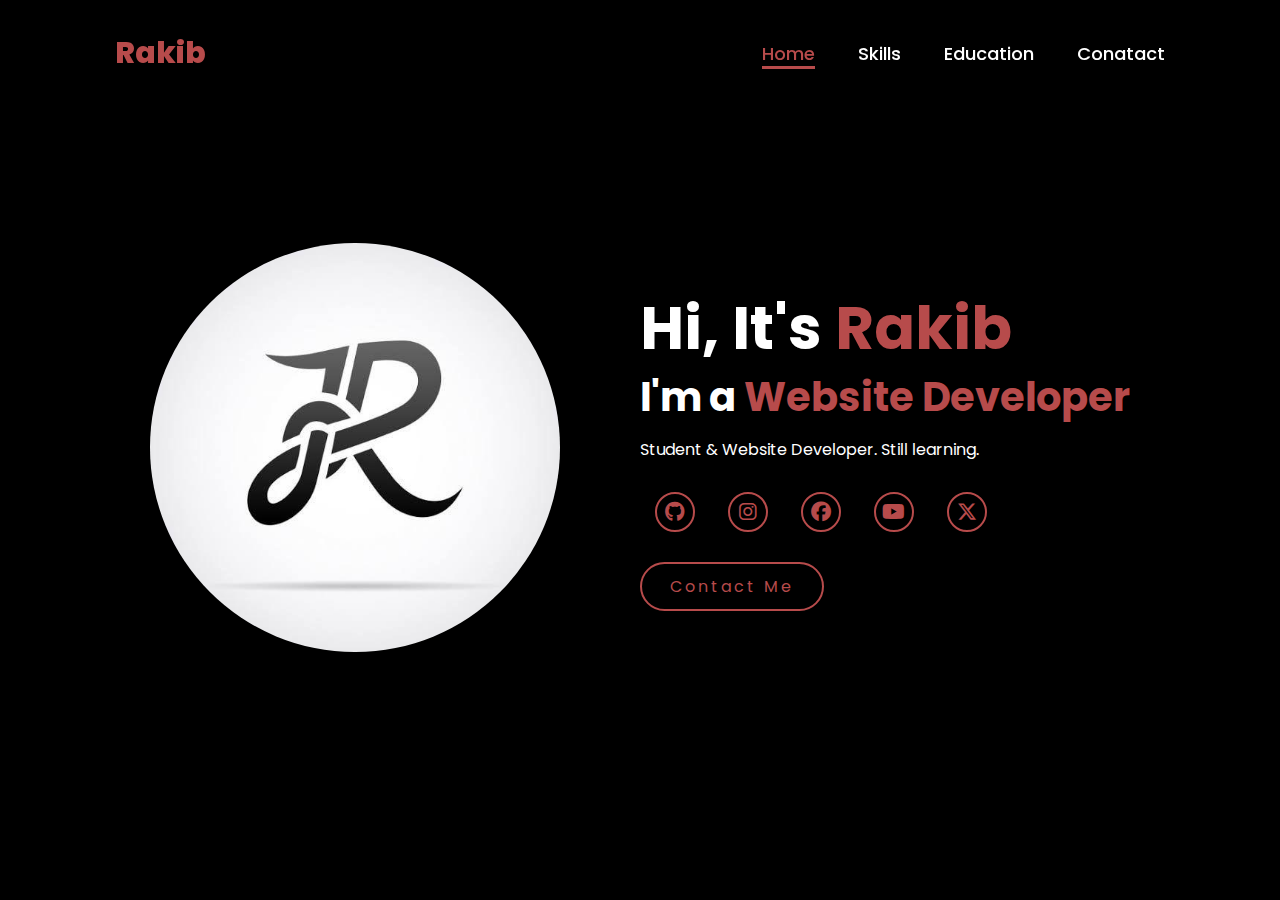
<file: index.html>
<!DOCTYPE html>
<html lang="en">
<head>
    <meta name="description" content="This is a personal portfolio website of Rakib Chowdhury. You can get to know about him and get his contacts.">
    <meta name="keywords" content="Portfolio, Website, Rakib, personal">
    <meta charset="UTF-8">
    <meta name="viewport" content="width=device-width, initial-scale=1.0">
    <link rel="stylesheet" href="https://cdnjs.cloudflare.com/ajax/libs/font-awesome/6.5.2/css/all.min.css">
    <link rel="stylesheet" href="styles.css">
    <link rel="shortcut icon" href="Pictures\favicon.ico" type="image/x-icon">
    <title>Rakib Portfolio</title>
</head>
<body>
    <header>
        <a href="index.html" class="logo">Rakib</a>

        <nav>
            <ul class="sidebar">
                <a href="#" onclick=hideSidebar()><svg xmlns="http://www.w3.org/2000/svg" height="50px" viewBox="0 -960 960 960" width="40px" fill="#5f6368"><path d="m256-200-56-56 224-224-224-224 56-56 224 224 224-224 56 56-224 224 224 224-56 56-224-224-224 224Z"/></svg></a>
                <a href="index.html" class="active hidebtn">Home</a>
                <a href="skills.html" class="hidebtn">Skills</a>
                <a href="education.html" class="hidebtn">Education</a>
                <a href="contact.html" class="hidebtn">Conatact</a>
            </ul>
            <ul class="navbtn">
                <a href="index.html" class="active hidebtn">Home</a>
                <a href="skills.html" class="hidebtn">Skills</a>
                <a href="education.html" class="hidebtn">Education</a>
                <a href="contact.html" class="hidebtn">Conatact</a>
                <a href="#" class="menubtn" onclick=showSidebar()><svg xmlns="http://www.w3.org/2000/svg" height="35px" viewBox="0 -960 960 960" width="30px" fill="#5f6368"><path d="M120-240v-80h720v80H120Zm0-200v-80h720v80H120Zm0-200v-80h720v80H120Z"/></svg></a>
            </ul>
        </nav>
    </header>

    <section class="home">
        <div class="home-img">
            <img src="Pictures/logo.jpg" alt="Rakib">
        </div>
        <div class="home-content">
            <h1>Hi, It's <span>Rakib</span></h1>
            <h3 class="typing-text">I'm a <span></span></h3>
            <p>Student & Website Developer. Still learning.
            </p>
            <div class="social-icons">
                <a href="https://github.com/dev-rakib"><i class="fa-brands fa-github"></i></a>
                <a href="https://www.instagram.com/kyree_justin/"><i class="fa-brands fa-instagram"></i></a>
                <a href="https://www.facebook.com/KyreeRakib"><i class="fa-brands fa-facebook"></i></a>
                <a href="https://www.youtube.com/@VV_Viral_Vibes"><i class="fa-brands fa-youtube"></i></a>
                <a href="https://x.com/Kingdom88582611"><i class="fa-brands fa-x-twitter"></i></a>
            </div>
            <a href="contact.html" class="btn">Contact Me</a>
        </div>
    </section>

    <script src="java.js"></script>
</body>
</html>
</file>
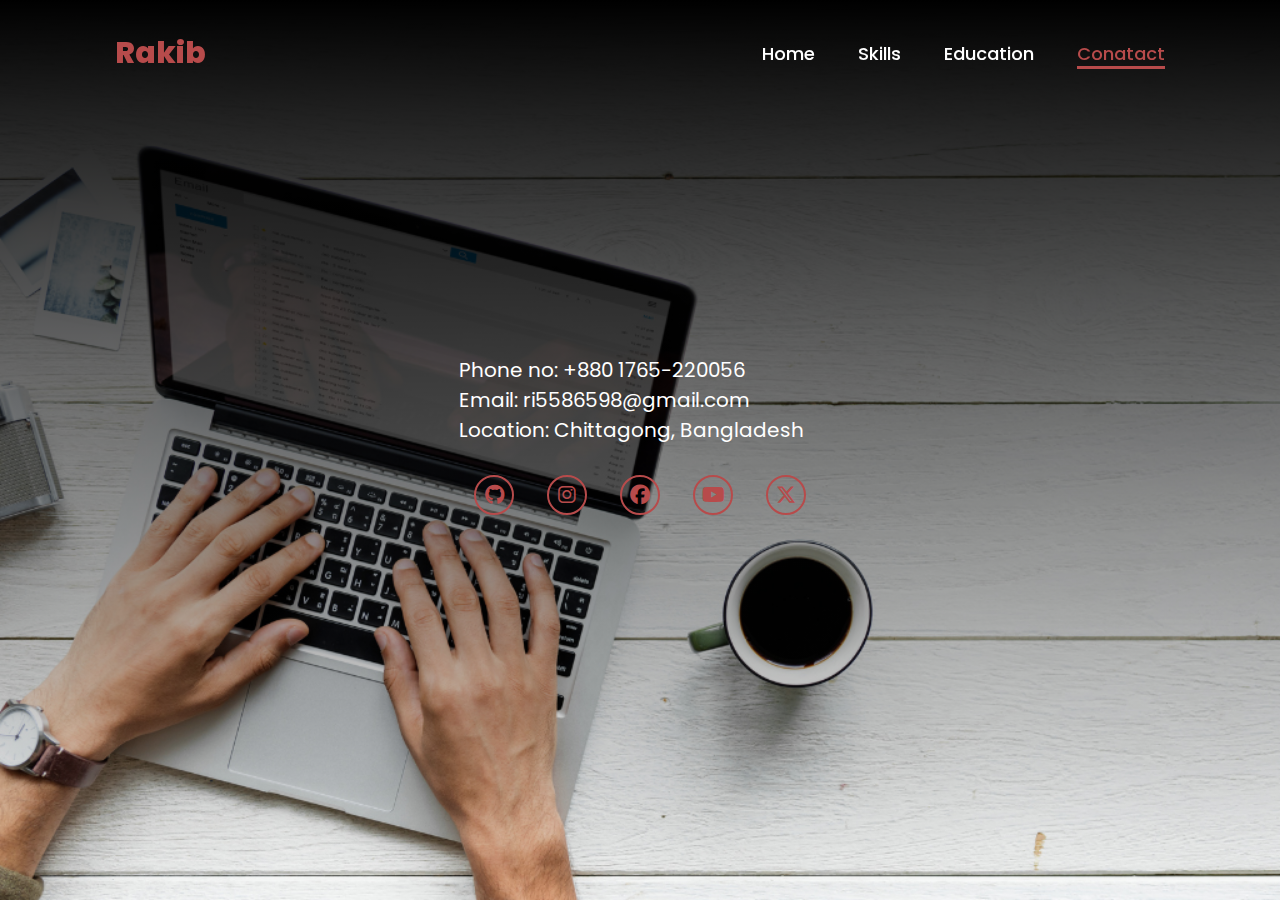
<file: contact.html>
<!DOCTYPE html>
<html lang="en">
<head>
    <meta charset="UTF-8">
    <meta name="viewport" content="width=device-width, initial-scale=1.0">
    <link rel="stylesheet" href="contact.css">
    <link rel="stylesheet" href="https://cdnjs.cloudflare.com/ajax/libs/font-awesome/6.5.2/css/all.min.css">
    <title>Contact</title>
</head>
<body>
    <header>
        <a href="index.html" class="logo">Rakib</a>

        <nav>
            <ul class="sidebar">
                <a href="#" onclick=hideSidebar()><svg xmlns="http://www.w3.org/2000/svg" height="50px" viewBox="0 -960 960 960" width="40px" fill="#5f6368"><path d="m256-200-56-56 224-224-224-224 56-56 224 224 224-224 56 56-224 224 224 224-56 56-224-224-224 224Z"/></svg></a>
                <a href="index.html" class="hidebtn">Home</a>
                <a href="skills.html" class="hidebtn">Skills</a>
                <a href="education.html" class="hidebtn">Education</a>
                <a href="contact.html" class="active hidebtn">Conatact</a>
            </ul>
            <ul class="navbtn">
                <a href="index.html" class="hidebtn">Home</a>
                <a href="skills.html" class="hidebtn">Skills</a>
                <a href="education.html" class="hidebtn">Education</a>
                <a href="contact.html" class="active hidebtn">Conatact</a>
                <a href="#" class="menubtn" onclick=showSidebar()><svg xmlns="http://www.w3.org/2000/svg" height="35px" viewBox="0 -960 960 960" width="30px" fill="#5f6368"><path d="M120-240v-80h720v80H120Zm0-200v-80h720v80H120Zm0-200v-80h720v80H120Z"/></svg></a>
            </ul>
        </nav>
    </header>
    
    <section class="home">
        <div class="home-content">
            <!-- <h1>Hi, It's <span>Rakib</span></h1>
            <h3 class="typing-text">I'm a <span></span></h3> -->
            <p>Phone no: +880 1765-220056 <br>
                Email: ri5586598@gmail.com <br>
                Location: Chittagong, Bangladesh
            </p>
            <div class="social-icons">
                <a href="https://github.com/dev-rakib"><i class="fa-brands fa-github"></i></a>
                <a href="https://www.instagram.com/kyree_justin/"><i class="fa-brands fa-instagram"></i></a>
                <a href="https://www.facebook.com/KyreeRakib"><i class="fa-brands fa-facebook"></i></a>
                <a href="https://www.youtube.com/@VV_Viral_Vibes"><i class="fa-brands fa-youtube"></i></a>
                <a href="https://x.com/Kingdom88582611"><i class="fa-brands fa-x-twitter"></i></a>
            </div>
        </div>
    </section>

    <script src="java.js"></script>
</body>
</html>
</file>
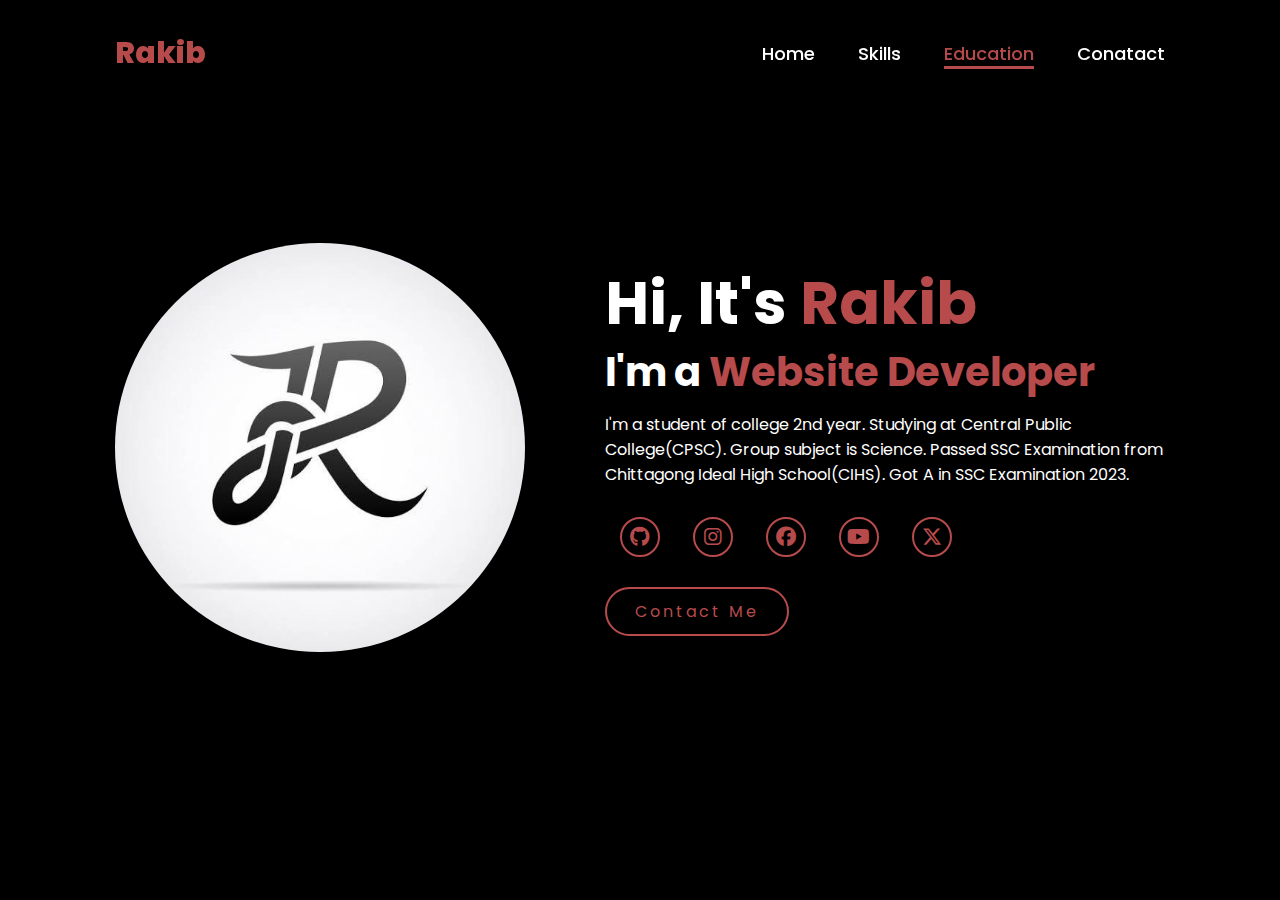
<file: education.html>
<!DOCTYPE html>
<html lang="en">
<head>
    <meta charset="UTF-8">
    <meta name="viewport" content="width=device-width, initial-scale=1.0">
    <link rel="stylesheet" href="https://cdnjs.cloudflare.com/ajax/libs/font-awesome/6.5.2/css/all.min.css">
    <link rel="stylesheet" href="styles.css">
    <title>Rakib Portfolio</title>
</head>
<body>
    <header>
        <a href="index.html" class="logo">Rakib</a>

        <nav>
            <ul class="sidebar">
                <a href="#" onclick=hideSidebar()><svg xmlns="http://www.w3.org/2000/svg" height="50px" viewBox="0 -960 960 960" width="40px" fill="#5f6368"><path d="m256-200-56-56 224-224-224-224 56-56 224 224 224-224 56 56-224 224 224 224-56 56-224-224-224 224Z"/></svg></a>
                <a href="index.html" class="hidebtn">Home</a>
                <a href="skills.html" class="hidebtn">Skills</a>
                <a href="education.html" class="active hidebtn">Education</a>
                <a href="contact.html" class="hidebtn">Conatact</a>
            </ul>
            <ul class="navbtn">
                <a href="index.html" class="hidebtn">Home</a>
                <a href="skills.html" class="hidebtn">Skills</a>
                <a href="education.html" class="active hidebtn">Education</a>
                <a href="contact.html" class="hidebtn">Conatact</a>
                <a href="#" class="menubtn" onclick=showSidebar()><svg xmlns="http://www.w3.org/2000/svg" height="35px" viewBox="0 -960 960 960" width="30px" fill="#5f6368"><path d="M120-240v-80h720v80H120Zm0-200v-80h720v80H120Zm0-200v-80h720v80H120Z"/></svg></a>
            </ul>
        </nav>
    </header>

    <section class="home">
        <div class="home-img">
            <img src="Pictures/logo.jpg" alt="Rakib">
        </div>
        <div class="home-content">
            <h1>Hi, It's <span>Rakib</span></h1>
            <h3 class="typing-text">I'm a <span></span></h3>
            <p>I'm a student of college 2nd year. Studying at Central Public College(CPSC). Group subject is Science. Passed SSC Examination from Chittagong Ideal High School(CIHS). Got A in SSC Examination 2023.
            </p>
            <div class="social-icons">
                <a href="https://github.com/dev-rakib"><i class="fa-brands fa-github"></i></a>
                <a href="https://www.instagram.com/kyree_justin/"><i class="fa-brands fa-instagram"></i></a>
                <a href="https://www.facebook.com/KyreeRakib"><i class="fa-brands fa-facebook"></i></a>
                <a href="https://www.youtube.com/@VV_Viral_Vibes"><i class="fa-brands fa-youtube"></i></a>
                <a href="https://x.com/Kingdom88582611"><i class="fa-brands fa-x-twitter"></i></a>
            </div>
            <a href="contact.html" class="btn">Contact Me</a>
        </div>
    </section>

    <script src="java.js"></script>
</body>
</html>
</file>
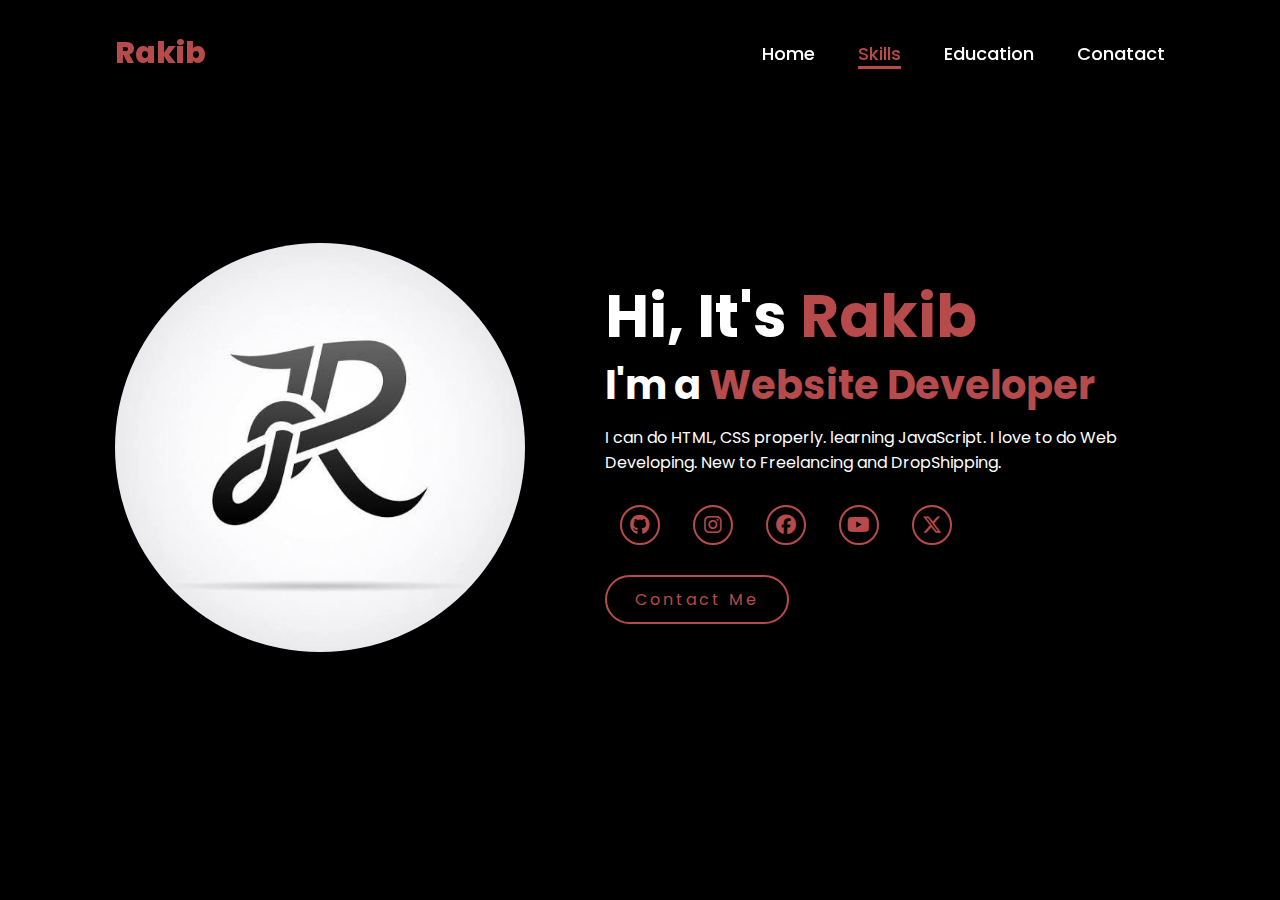
<file: skills.html>
<!DOCTYPE html>
<html lang="en">
<head>
    <meta charset="UTF-8">
    <meta name="viewport" content="width=device-width, initial-scale=1.0">
    <link rel="stylesheet" href="https://cdnjs.cloudflare.com/ajax/libs/font-awesome/6.5.2/css/all.min.css">
    <link rel="stylesheet" href="styles.css">
    <title>Rakib Portfolio</title>
</head>
<body>
    <header>
        <a href="index.html" class="logo">Rakib</a>

        <nav>
            <ul class="sidebar">
                <a href="#" onclick=hideSidebar()><svg xmlns="http://www.w3.org/2000/svg" height="50px" viewBox="0 -960 960 960" width="40px" fill="#5f6368"><path d="m256-200-56-56 224-224-224-224 56-56 224 224 224-224 56 56-224 224 224 224-56 56-224-224-224 224Z"/></svg></a>
                <a href="index.html" class="hidebtn">Home</a>
                <a href="skills.html" class="active hidebtn">Skills</a>
                <a href="education.html" class="hidebtn">Education</a>
                <a href="contact.html" class="hidebtn">Conatact</a>
            </ul>
            <ul class="navbtn">
                <a href="index.html" class="hidebtn">Home</a>
                <a href="skills.html" class="active hidebtn">Skills</a>
                <a href="education.html" class="hidebtn">Education</a>
                <a href="contact.html" class="hidebtn">Conatact</a>
                <a href="#" class="menubtn" onclick=showSidebar()><svg xmlns="http://www.w3.org/2000/svg" height="35px" viewBox="0 -960 960 960" width="30px" fill="#5f6368"><path d="M120-240v-80h720v80H120Zm0-200v-80h720v80H120Zm0-200v-80h720v80H120Z"/></svg></a>
            </ul>
        </nav>
    </header>

    <section class="home">
        <div class="home-img">
            <img src="Pictures/logo.jpg" alt="Rakib">
        </div>
        <div class="home-content">
            <h1>Hi, It's <span>Rakib</span></h1>
            <h3 class="typing-text">I'm a <span></span></h3>
            <p>I can do HTML, CSS properly. learning JavaScript. I love to do Web Developing. New to Freelancing and DropShipping.
            </p>
            <div class="social-icons">
                <a href="https://github.com/dev-rakib"><i class="fa-brands fa-github"></i></a>
                <a href="https://www.instagram.com/kyree_justin/"><i class="fa-brands fa-instagram"></i></a>
                <a href="https://www.facebook.com/KyreeRakib"><i class="fa-brands fa-facebook"></i></a>
                <a href="https://www.youtube.com/@VV_Viral_Vibes"><i class="fa-brands fa-youtube"></i></a>
                <a href="https://x.com/Kingdom88582611"><i class="fa-brands fa-x-twitter"></i></a>
            </div>
            <a href="contact.html" class="btn">Contact Me</a>
        </div>
    </section>

    <script src="java.js"></script>
</body>
</html>
</file>
<file: styles.css>
@import url('https://fonts.googleapis.com/css2?family=Poppins%3Awght%40100%3B200%3B300%3B400%3B500%3B600&display=swap%27%29%3B');

*{
    margin: 0;
    padding: 0;
    box-sizing: border-box;
    text-decoration: none;
    border: none;
    outline: none;
    font-family: 'Poppins', sans-serif;
}

html{
    font-size: 62.5%;
}

body{
    width: 100%;
    height: 100vh;
    overflow-x: hidden;
    background-color: #000;
    color: #fff;
}

header{
    margin-top: 20px;
    position: fixed;
    top: 0;
    left: 0;
    width: 100%;
    padding: 1rem 9%;
    background-color: transparent;
    filter: drop-shadow(10px);
    display: flex;
    justify-content: space-between;
    align-items: center;
    z-index: 100;
}

.logo{
    font-size: 3rem;
    color: #b74b4b;
    font-weight: 800;
    cursor: pointer;
    transition: 0.5s ease;
}

.logo:hover{
    transform: scale(1.1);
}

nav a{
    font-size: 1.8rem;
    color: #fff;
    margin-left: 4rem;
    font-weight: 500;
    transition: 0.3s ease;
    border-bottom: 3px solid transparent;
}

nav .navbtn .menubtn{
    display: none;
}

nav a:hover,
nav a.active{
    color: #b74b4b;
    border-bottom: 3px solid #b74b4b;
}

.sidebar{
    position: fixed;
    top: 0;
    right: 0;
    height: 100vh;
    width: 250px;
    z-index: 999;
    background-color: #ffffff4f;
    backdrop-filter: blur(5px);
    box-shadow: -10px 0 10px rgba(0,0,0,0.1);
    display: none;
    flex-direction: column;
    align-items: flex-start;
    justify-items: flex-start;
}

.sidebar a{
    width: 100%;
    display: flex;
    color: #000;
}

@media(max-width:995px){

    .sidebar{
        display: none;
    }
    nav .navbtn .menubtn{
        display: flex;
    }
    nav.active{
        display: none;
    }

    nav a{
        display: none;
    }
}

@media(max-width:400px){

    .sidebar{
        display: none;
        width: 100%;
    }
    nav .navbtn .menubtn{
        display: flex;
    }
    nav.active{
        display: none;
    }

    nav a{
        display: none;
    }
}

section{
    min-height: 100vh;
    padding: 5rem 9% 5rem;
}

.home{
    display: flex;
    justify-content: center;
    align-items: center;
    gap: 8rem;
    background-color: #000;
}

.home .home-content h1{
    font-size: 6rem;
    font-weight: 700;
    line-height: 1.3;
}

span{
    color: #b74b4b;
}

.home-content h3{
    font-size: 4rem;
    margin-bottom: 1rem;
    font-weight: 700;
}

.home-content p{
    font-size: 1.6rem;
}

.home-img{
    border-radius: 50%;
}

.home-img img{
    position: relative;
    width: 32vw;
    border-radius: 50%;
    box-shadow: 0 0 25px solid #b74b4b;
    cursor: pointer;
    transition: 0.2s linear;
}

.home-img img:hover{
    font-size: 1.8rem;
    font-weight: 500;
    box-shadow: 0 0 25px #fff;
}

.social-icons a{
    display: inline-flex;
    justify-content: center;
    align-items: center;
    width: 4rem;
    height: 4rem;
    background-color: transparent;
    border: 0.2rem solid #b74b4b;
    font-size: 2rem;
    border-radius: 50%;
    margin: 3rem 1.5rem 3rem;
    transition: 0.3s ease;
    color: #b74b4b;
}

.social-icons a:hover{
    color: #000;
    transform: scale(1.3) translateY(-5px);
    background-color: #b74b4b;
    box-shadow: 0 0 25px #b74b4b;
}

.btn{
    display: inline-block;
    padding: 1rem 2.8rem;
    background-color: #000;
    border-radius: 4rem;
    font-size: 1.6rem;
    color: #b74b4b;
    letter-spacing: 0.3rem;
    border: 2px solid #b74b4b;
    transition: 0.3s ease;
    cursor: pointer;
}

.btn:hover{
    transform: scale3d(1.03);
    background-color: #b74b4b;
    color: #000;
    box-shadow: 0 0 25px #b74b4b;
}

.typing-text{
    font-size: 35px;
    font-weight: 600;
    min-width: 280px;
}

.typing-text span{
    position: relative;
}

.typing-text span:before{
    content: "Website Developer";
    color: #b74b4b;
    animation: words 20s infinite;
}

.typing-text span::after{
    content: "";
    background-color: #000;
    position: absolute;
    width: calc(100% + 8px);
    height: 100%;
    border-left: 3px solid #000;
    right: -8;
    animation: cursor 0.6 infinite;
}

@keyframes cursor{
    to{
        border-left: 3px solid #b74b4b;
    }
}

@keyframes words{
    0%, 20%{
        content: "Developer";
    }
    21%, 40%{
        content: "Student";
    }
    41%, 60%{
        content: "Youtuber";
    }
    61%, 80%{
        content: "Freelancer";
    }
    81%, 100%{
        content: "DropShipper";
    }
}

@media (max-width: 1000px){
    .home{
        gap: 4rem;
    }
}

@media(max-width:995px){
    .home{
        flex-direction: column;
        margin: 5rem 4rem;
    }

    .home .home-content h3{
        font-size: 2.5rem;
    }

    .home-content h1{
        font-size: 5rem;
    }

    .home-img img{
        width: 70vw;
        margin-top: 4rem;
    }
}
</file>
<file: contact.css>
@import url('https://fonts.googleapis.com/css2?family=Poppins%3Awght%40100%3B200%3B300%3B400%3B500%3B600&display=swap%27%29%3B');

*{
    margin: 0;
    padding: 0;
    box-sizing: border-box;
    text-decoration: none;
    border: none;
    outline: none;
    font-family: 'Poppins', sans-serif;
}

html{
    font-size: 62.5%;
}

body{
    width: 100%;
    height: 100vh;
    overflow-x: hidden;
    background-color: #000;
    color: #fff;
}

header{
    margin-top: 20px;
    position: fixed;
    top: 0;
    left: 0;
    width: 100%;
    padding: 1rem 9%;
    background-color: transparent;
    filter: drop-shadow(10px);
    display: flex;
    justify-content: space-between;
    align-items: center;
    z-index: 100;
}

.logo{
    font-size: 3rem;
    color: #b74b4b;
    font-weight: 800;
    cursor: pointer;
    transition: 0.5s ease;
}

.logo:hover{
    transform: scale(1.1);
}

nav a{
    font-size: 1.8rem;
    color: #fff;
    margin-left: 4rem;
    font-weight: 500;
    transition: 0.3s ease;
    border-bottom: 3px solid transparent;
}

nav .navbtn .menubtn{
    display: none;
}

nav a:hover,
nav a.active{
    color: #b74b4b;
    border-bottom: 3px solid #b74b4b;
}

.sidebar{
    position: fixed;
    top: 0;
    right: 0;
    height: 100vh;
    width: 250px;
    z-index: 999;
    background-color: #ffffff4f;
    backdrop-filter: blur(5px);
    box-shadow: -10px 0 10px rgba(0,0,0,0.1);
    display: none;
    flex-direction: column;
    align-items: flex-start;
    justify-items: flex-start;
}

.sidebar a{
    width: 100%;
    display: flex;
    color: #000;
}

@media(max-width:995px){

    .sidebar{
        display: none;
    }
    nav .navbtn .menubtn{
        display: flex;
    }
    nav.active{
        display: none;
    }

    nav a{
        display: none;
    }
}

@media(max-width:400px){

    .sidebar{
        display: none;
        width: 100%;
    }
    nav .navbtn .menubtn{
        display: flex;
    }
    nav.active{
        display: none;
    }

    nav a{
        display: none;
    }
}

section{
    min-height: 100vh;
    padding: 5rem 9% 5rem;
}

.home{
    display: flex;
    justify-content: center;
    align-items: center;
    gap: 8rem;
    background-color: #000;
    background-image: linear-gradient(rgba(0, 0, 0, 1),rgba(0,0,0,0)), url(Pictures/Background.png);
    background-repeat: no-repeat;
    background-position: center;
    background-size: cover;
}

.home .home-content h1{
    font-size: 6rem;
    font-weight: 700;
    line-height: 1.3;
}

span{
    color: #b74b4b;
}

.home-content h3{
    font-size: 4rem;
    margin-bottom: 1rem;
    font-weight: 700;
}

.home-content p{
    font-size: 2rem;
}

.home-img{
    border-radius: 50%;
}

.home-img img{
    position: relative;
    width: 32vw;
    border-radius: 50%;
    box-shadow: 0 0 25px solid #b74b4b;
    cursor: pointer;
    transition: 0.2s linear;
}

.home-img img:hover{
    font-size: 1.8rem;
    font-weight: 500;
    box-shadow: 0 0 25px #fff;
}

.social-icons a{
    display: inline-flex;
    justify-content: center;
    align-items: center;
    width: 4rem;
    height: 4rem;
    background-color: transparent;
    border: 0.2rem solid #b74b4b;
    font-size: 2rem;
    border-radius: 50%;
    margin: 3rem 1.5rem 3rem;
    transition: 0.3s ease;
    color: #b74b4b;
}

.social-icons a:hover{
    color: #000;
    transform: scale(1.3) translateY(-5px);
    background-color: #b74b4b;
    box-shadow: 0 0 25px #b74b4b;
}

.btn{
    display: inline-block;
    padding: 1rem 2.8rem;
    background-color: #000;
    border-radius: 4rem;
    font-size: 1.6rem;
    color: #b74b4b;
    letter-spacing: 0.3rem;
    border: 2px solid #b74b4b;
    transition: 0.3s ease;
    cursor: pointer;
}

.btn:hover{
    transform: scale3d(1.03);
    background-color: #b74b4b;
    color: #000;
    box-shadow: 0 0 25px #b74b4b;
}

@media (max-width: 1000px){
    .home{
        gap: 4rem;
    }
}

@media(max-width:995px){
    .home{
        flex-direction: column;
        margin: 5rem 4rem;
        background-position: center;
        background-size: cover;
    }

    .home .home-content h3{
        font-size: 2.5rem;
    }

    .home-content h1{
        font-size: 5rem;
    }

    .home-img img{
        width: 70vw;
        margin-top: 4rem;
    }
}
</file>
